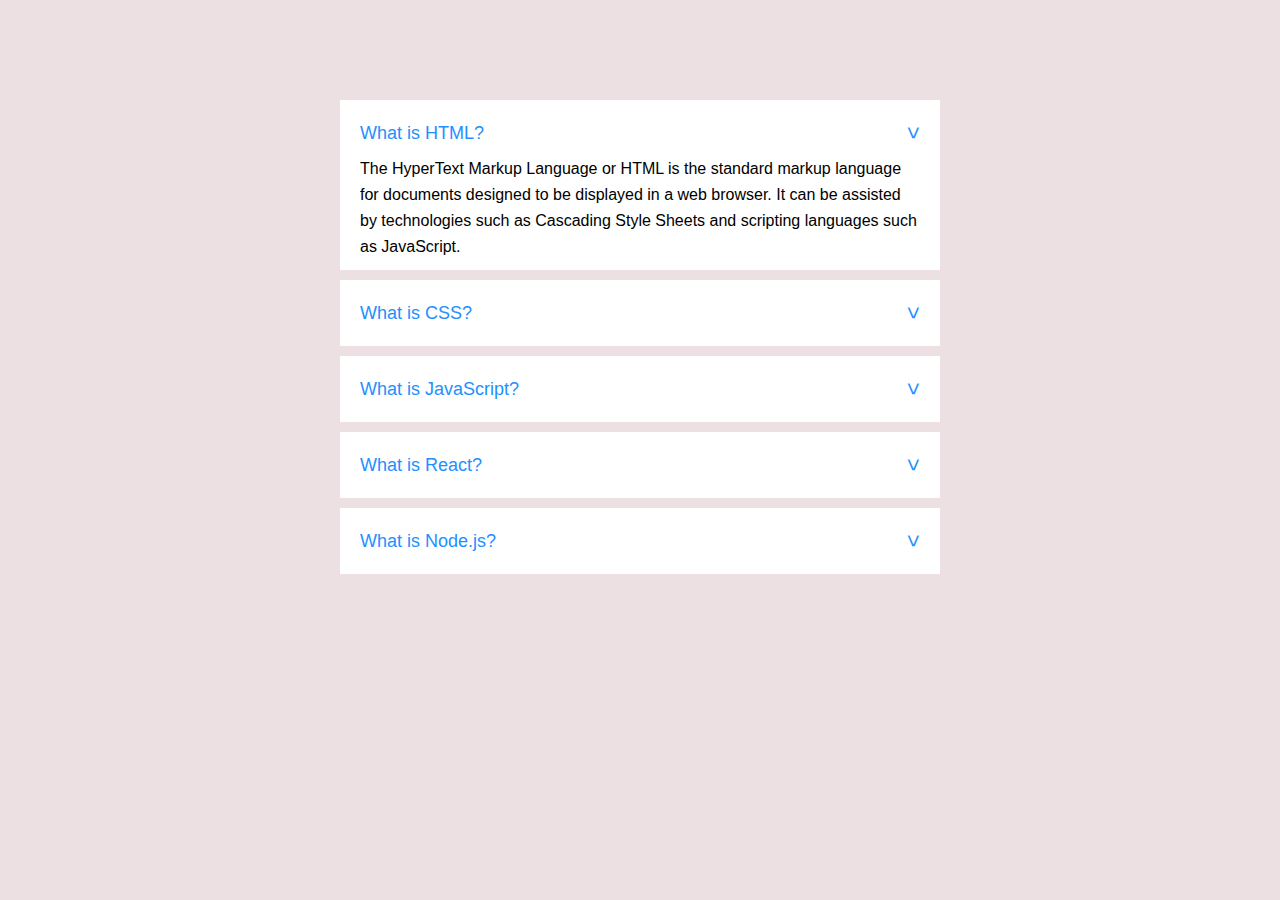
<file: Accrodin/index.html>
<html lang="en">
  <head>
    <meta charset="UTF-8" />
    <meta http-equiv="X-UA-Compatible" content="IE=edge" />
    <meta name="viewport" content="width=device-width, initial-scale=1.0" />
    <title>Accordion</title>
    <link rel="stylesheet" href="style.css" />
  </head>
  <body>
    <ul id="accordion">
      <li>
        <label for="first">What is HTML? <span>&#x3e;</span></label>
        <input type="radio" name="accordion" id="first" checked />
        <div class="content">
          <p>
            The HyperText Markup Language or HTML is the standard markup
            language for documents designed to be displayed in a web browser. It
            can be assisted by technologies such as Cascading Style Sheets and
            scripting languages such as JavaScript.
          </p>
        </div>
      </li>
      <li>
        <label for="second">What is CSS? <span>&#x3e;</span></label>
        <input type="radio" name="accordion" id="second" />
        <div class="content">
          <p>
            Cascading Style Sheets is a style sheet language used for describing
            the presentation of a document written in a markup language such as
            HTML. CSS is a cornerstone technology of the World Wide Web,
            alongside HTML and JavaScript.
          </p>
        </div>
      </li>
      <li>
        <label for="third">What is JavaScript? <span>&#x3e;</span></label>
        <input type="radio" name="accordion" id="third" />
        <div class="content">
          <p>
            JavaScript, often abbreviated JS, is a programming language that is
            one of the core technologies of the World Wide Web, alongside HTML
            and CSS. Over 97% of websites use JavaScript on the client side for
            web page behavior, often incorporating third-party libraries.
          </p>
        </div>
      </li>
      <li>
        <label for="fourth">What is React? <span>&#x3e;</span></label>
        <input type="radio" name="accordion" id="fourth" />
        <div class="content">
          <p>
            React is a free and open-source front-end JavaScript library for
            building user interfaces based on UI components. It is maintained by
            Meta and a community of individual developers and companies.
          </p>
        </div>
      </li>
      <li>
        <label for="fifth">What is Node.js? <span>&#x3e;</span></label>
        <input type="radio" name="accordion" id="fifth" />
        <div class="content">
          <p>
            Node.js is an open-source, cross-platform, back-end JavaScript
            runtime environment that runs on the V8 engine and executes
            JavaScript code outside a web browser
          </p>
        </div>
      </li>
    </ul>
  </body>
</html>
</file>
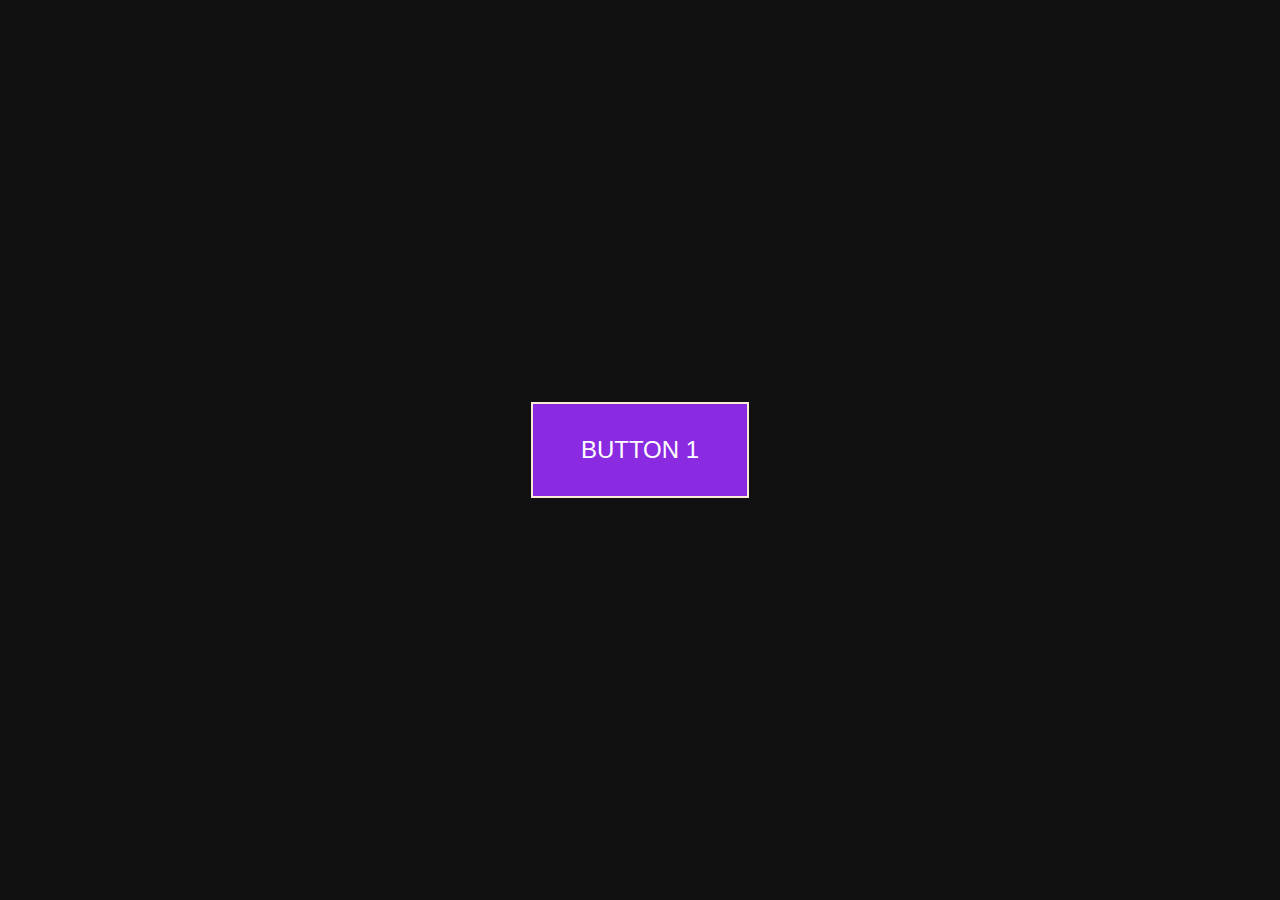
<file: Button/index.html>
<html lang="en">
  <head>
    <meta charset="UTF-8" />
    <meta http-equiv="X-UA-Compatible" content="IE=edge" />
    <meta name="viewport" content="width=device-width, initial-scale=1.0" />
    <title>Btn 1</title>
    <link rel="stylesheet" href="style.css" />
  </head>
  <body>
    <section class="container">
      <a href="">Button 1</a>
    </section>
  </body>
</html>
</file>
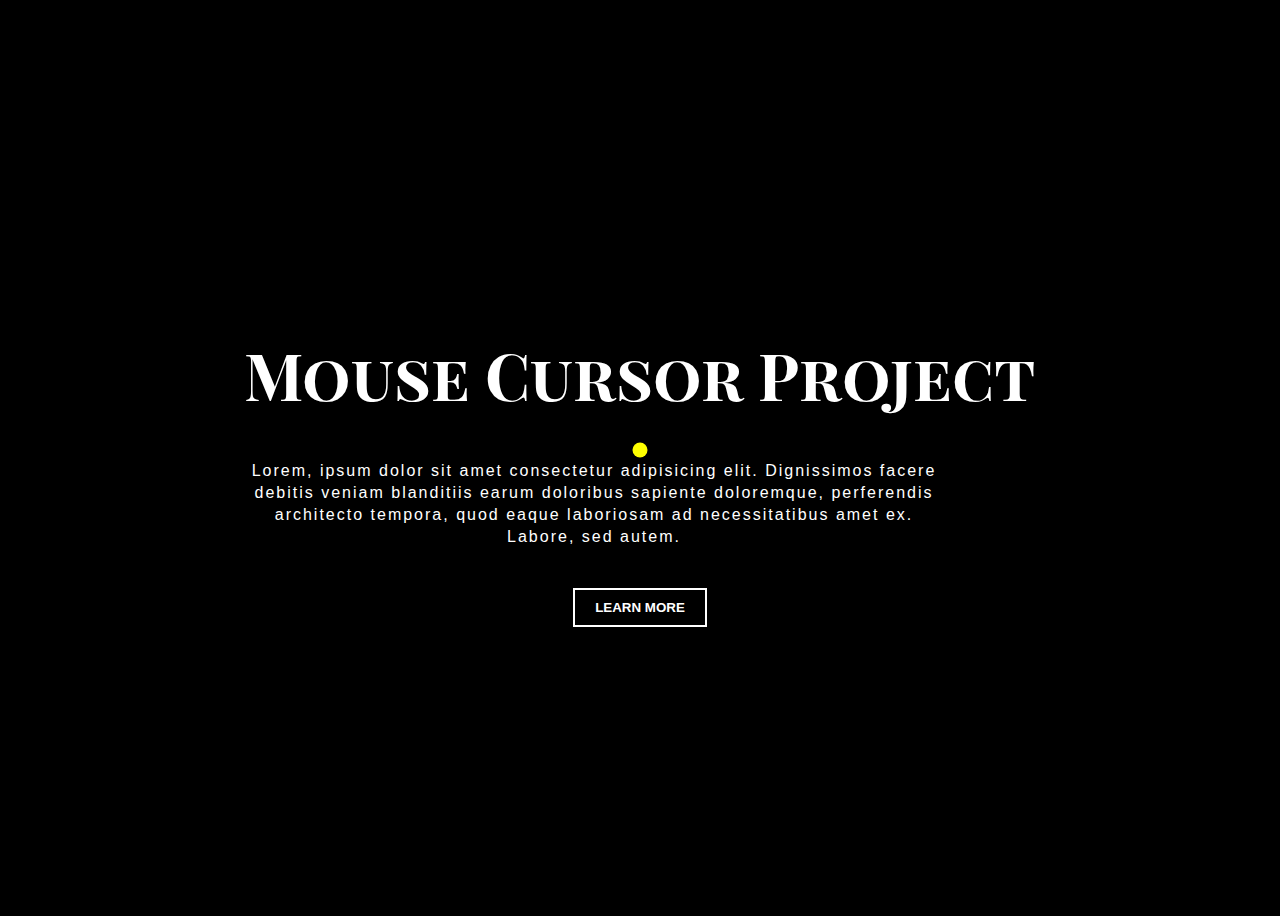
<file: coursor/index.html>
<html lang="en">
  <head>
    <meta charset="UTF-8" />
    <meta http-equiv="X-UA-Compatible" content="IE=edge" />
    <meta name="viewport" content="width=device-width, initial-scale=1.0" />
    <title>Cursor</title>
    <link rel="stylesheet" href="style.css" />
  </head>
  <body>
    <div class="cursor"></div>
    <div class="container">
      <h1>Mouse Cursor Project</h1>
      <p>
        Lorem, ipsum dolor sit amet consectetur adipisicing elit. Dignissimos
        facere debitis veniam blanditiis earum doloribus sapiente doloremque,
        perferendis architecto tempora, quod eaque laboriosam ad necessitatibus
        amet ex. Labore, sed autem.
      </p>
      <button>Learn More</button>
    </div>

    <script src="script.js"></script>
  </body>
</html>
</file>
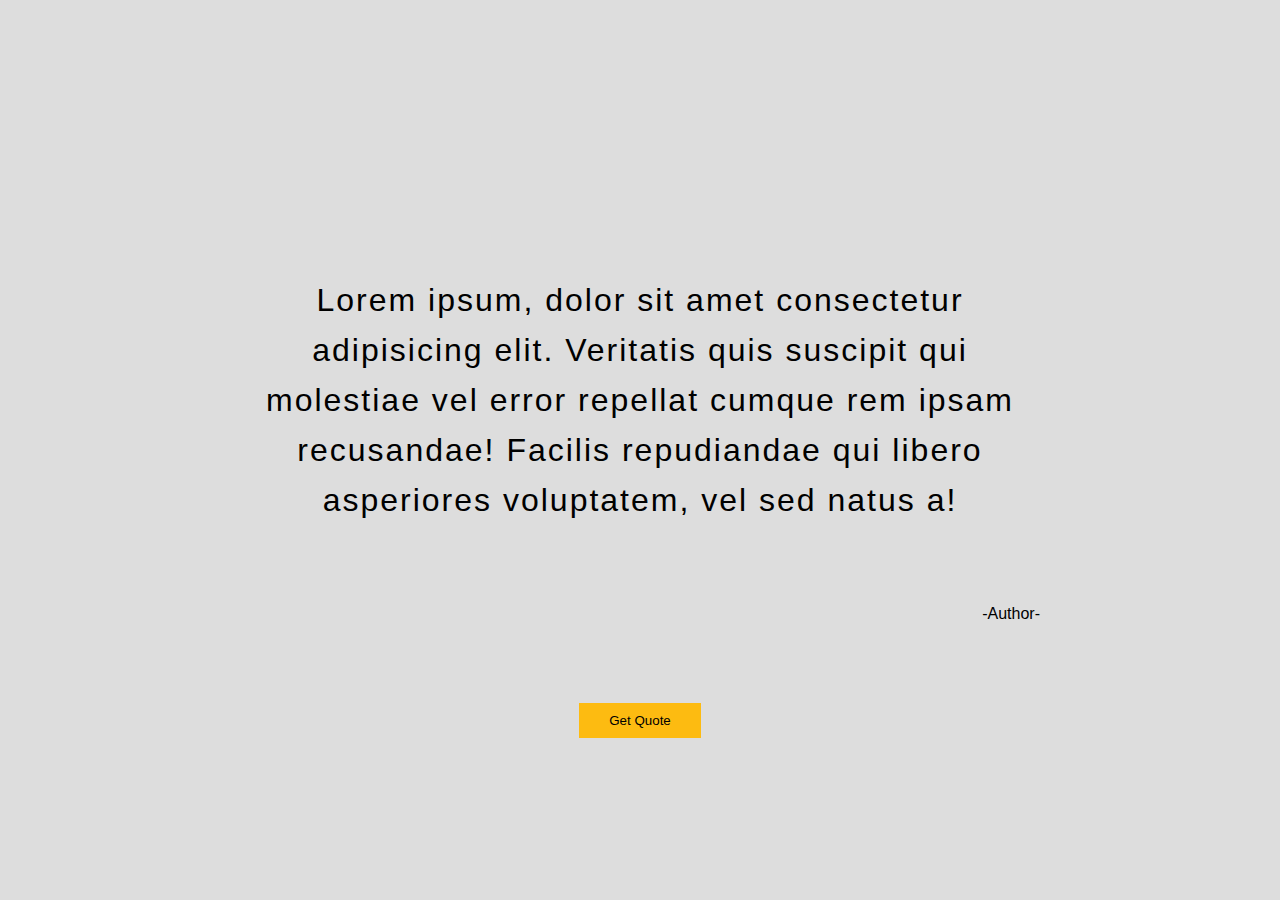
<file: Get a quote/index.html>
<html lang="en">
  <head>
    <meta charset="UTF-8" />
    <meta http-equiv="X-UA-Compatible" content="IE=edge" />
    <meta name="viewport" content="width=device-width, initial-scale=1.0" />
    <title>Random Quote Generator</title>
    <link rel="stylesheet" href="style.css" />
  </head>
  <body>
    <div class="quote-container">
      <div id="quoteOutput">
        <span>
          Lorem ipsum, dolor sit amet consectetur adipisicing elit. Veritatis
          quis suscipit qui molestiae vel error repellat cumque rem ipsam
          recusandae! Facilis repudiandae qui libero asperiores voluptatem, vel
          sed natus a!
        </span>
      </div>
      <div id="authorOutput">
        <small>-Author-</small>
      </div>
    </div>

    <button class="btn" id="quoteBtn">Get Quote</button>

    <script src="script.js"></script>
  </body>
</html>
</file>
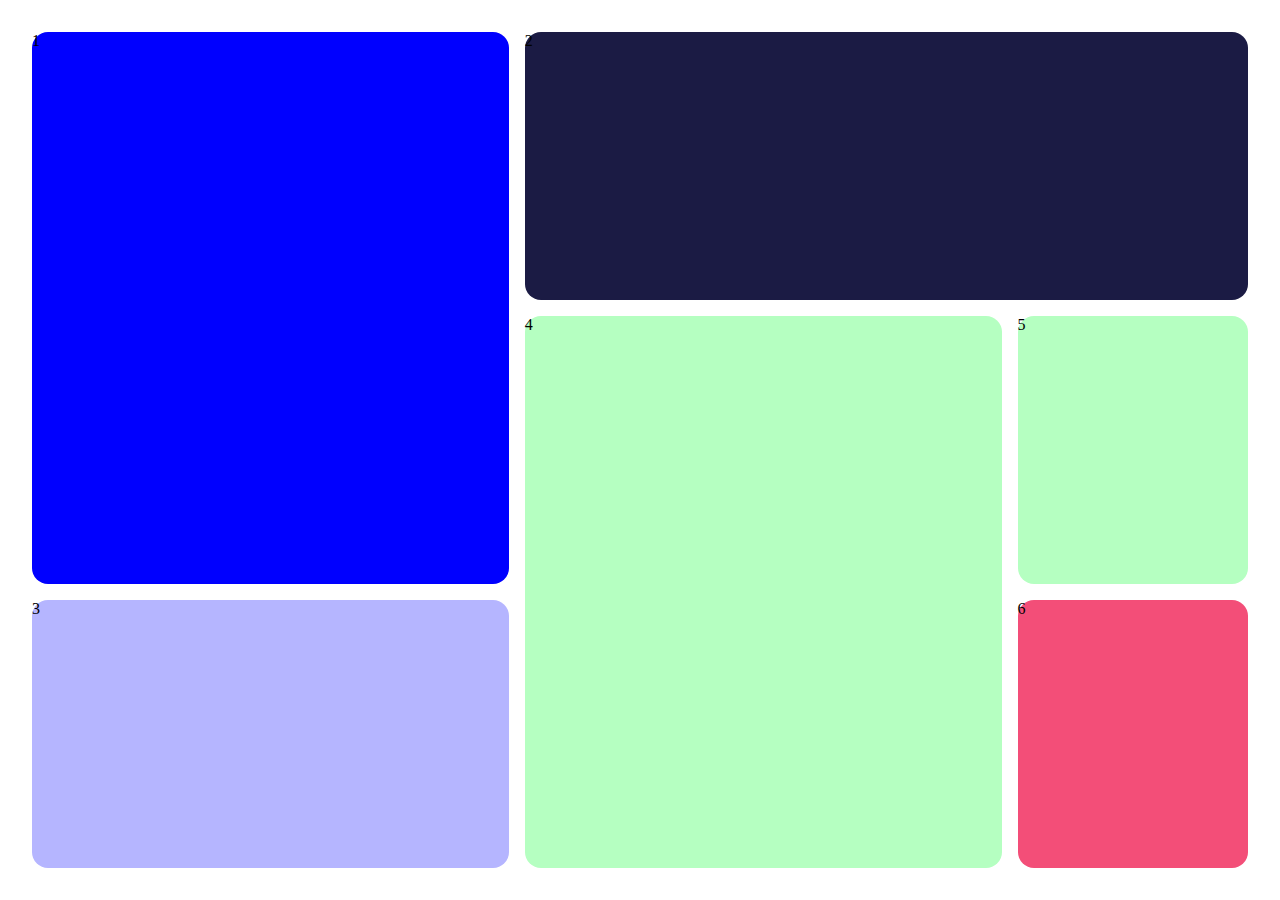
<file: grid/index.html>
<!DOCTYPE html>
<html lang="en">
  <head>
    <meta charset="UTF-8" />
    <meta http-equiv="X-UA-Compatible" content="IE=edge" />
    <meta name="viewport" content="width=device-width, initial-scale=1.0" />
    <link rel="stylesheet" href="style.css" />
    <title>css grid practice project</title>
  </head>
  <body>
    <div class="grid">
      <div class="item item1">1</div>
      <div class="item item2">2</div>
      <div class="item item3">3</div>
      <div class="item item4">4</div>
      <div class="item item5">5</div>
      <div class="item item6">6</div>
    </div>
  </body>
</html>
</file>
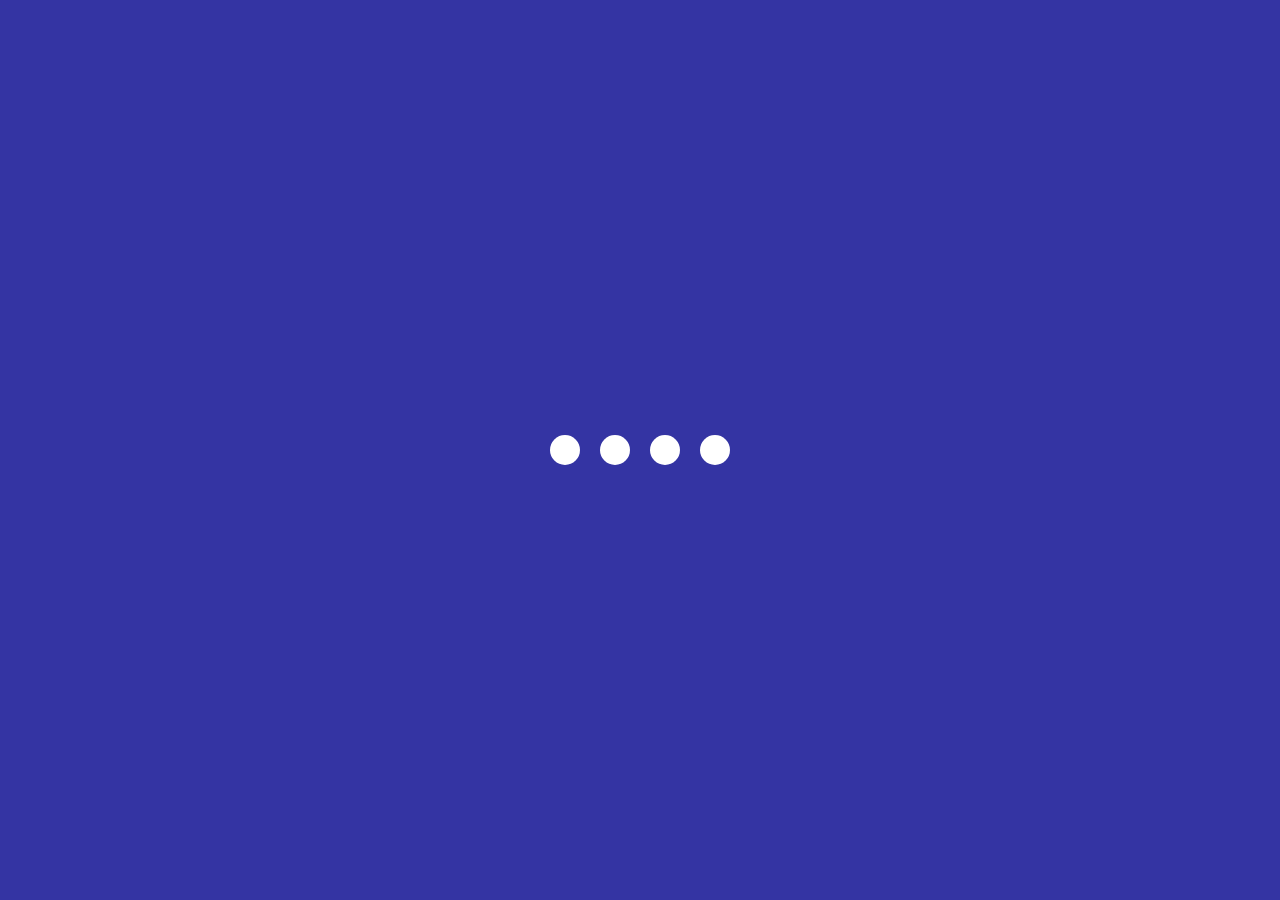
<file: Loading Animation/index.html>
<html lang="en">
  <head>
    <meta charset="UTF-8" />
    <meta http-equiv="X-UA-Compatible" content="IE=edge" />
    <meta name="viewport" content="width=device-width, initial-scale=1.0" />
    <title>Loading Animation</title>
    <link rel="stylesheet" href="style.css" />
  </head>
  <body>
    <section class="wrapper">
      <div class="loader">
        <div class="loading one"></div>
        <div class="loading two"></div>
        <div class="loading three"></div>
        <div class="loading four"></div>
      </div>
    </section>
  </body>
</html>
</file>
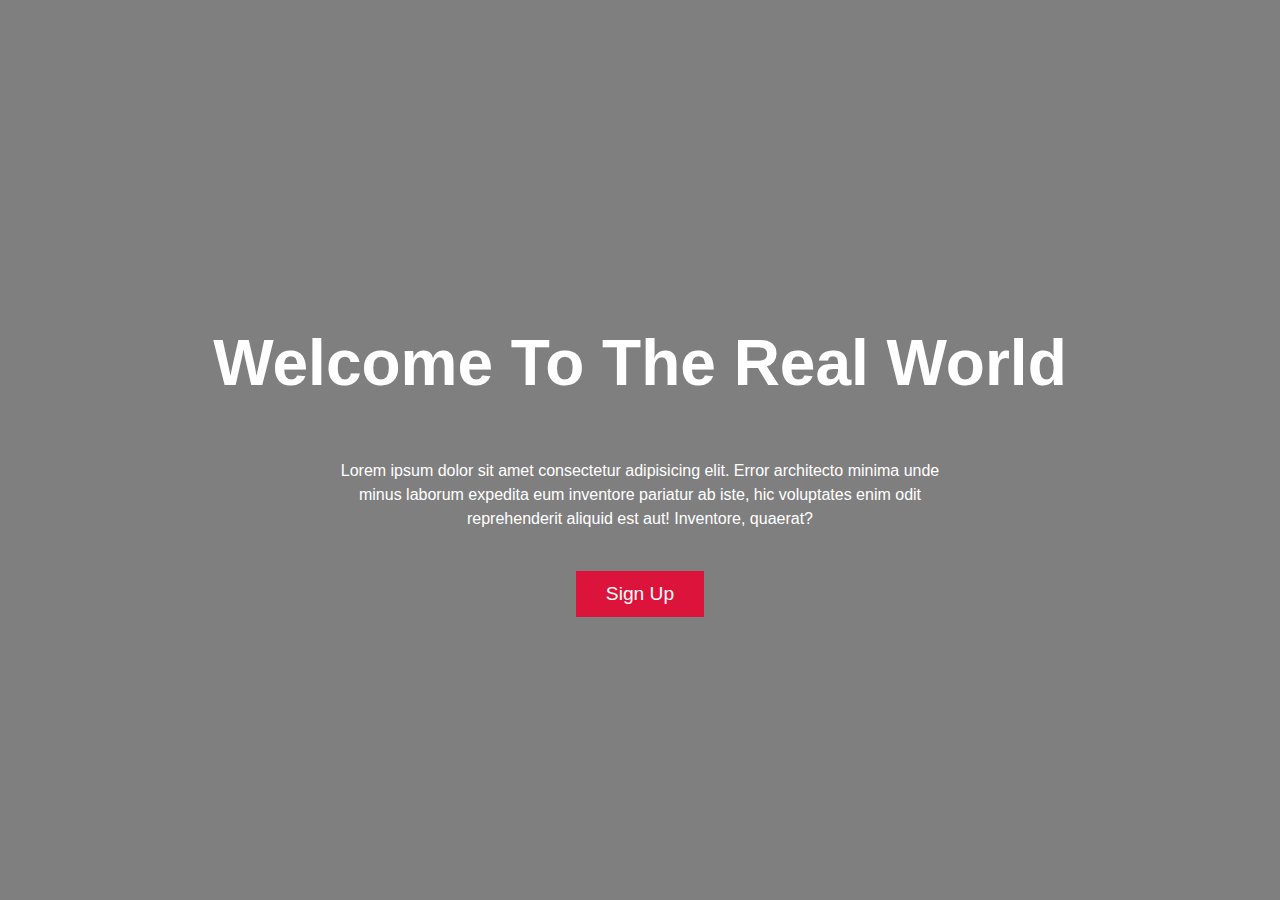
<file: PopUp Form/index.html>
<html lang="en">
  <head>
    <meta charset="UTF-8" />
    <meta http-equiv="X-UA-Compatible" content="IE=edge" />
    <meta name="viewport" content="width=device-width, initial-scale=1.0" />
    <title>Form Popup</title>
    <link rel="stylesheet" href="style.css" />
  </head>
  <body>
    <header>
      <div class="content-container">
        <h1>Welcome To The Real World</h1>
        <p>
          Lorem ipsum dolor sit amet consectetur adipisicing elit. Error
          architecto minima unde minus laborum expedita eum inventore pariatur
          ab iste, hic voluptates enim odit reprehenderit aliquid est aut!
          Inventore, quaerat?
        </p>
        <button class="cta-btn" id="open">Sign Up</button>
      </div>
    </header>

    <section class="modal-container" id="modal">
      <section class="modal">
        <button class="close-btn" id="close">x</button>
        <div class="modal-content">
          <h1>Sign Up</h1>
          <form class="modal-form">
            <div>
              <label for="name">Name</label>
              <input
                type="text"
                id="name"
                placeholder="Enter Name"
                class="form-input"
              />
            </div>
            <div>
              <label for="email">Email</label>
              <input
                type="text"
                id="email"
                placeholder="Enter Email"
                class="form-input"
              />
            </div>
            <div>
              <label for="password">Password</label>
              <input
                type="text"
                id="password"
                placeholder="Enter Password"
                class="form-input"
              />
            </div>
            <div>
              <label for="password2">Confirm Password</label>
              <input
                type="text"
                id="password2"
                placeholder="Confrim Password"
                class="form-input"
              />
            </div>
            <input type="submit" value="Submit" class="submit-btn" />
          </form>
        </div>
      </section>
    </section>

    <script src="script.js"></script>
  </body>
</html>
</file>
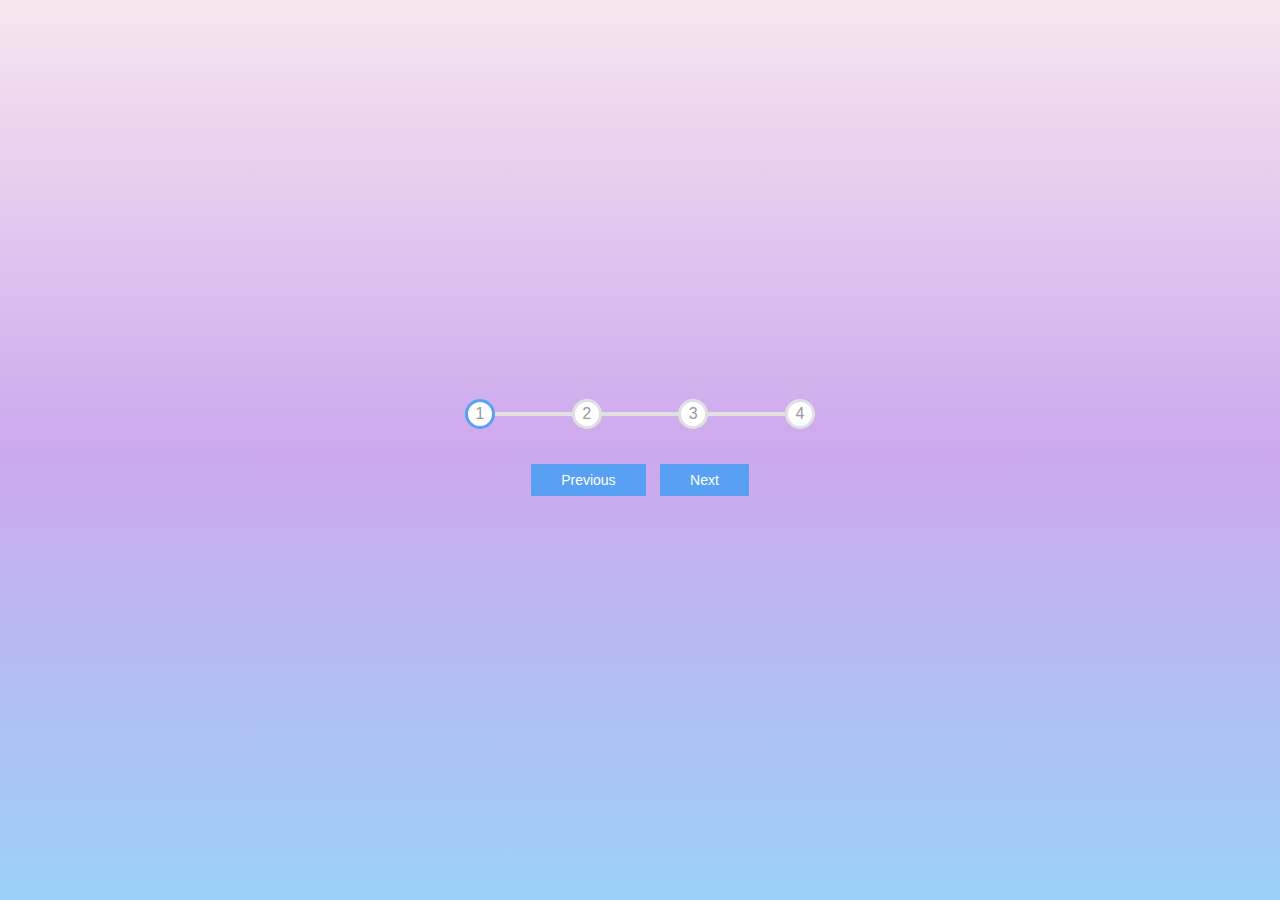
<file: Progress Step/index.html>
<html lang="en">
  <head>
    <meta charset="UTF-8" />
    <meta http-equiv="X-UA-Compatible" content="IE=edge" />
    <meta name="viewport" content="width=device-width, initial-scale=1.0" />
    <title>Progress Steps</title>
    <link rel="stylesheet" href="style.css" />
  </head>
  <body>
    <div class="container">
      <div class="progress-container">
        <div class="progress" id="progress"></div>
        <div class="circle active">1</div>
        <div class="circle">2</div>
        <div class="circle">3</div>
        <div class="circle">4</div>
      </div>
      <button class="btn" id="prev">Previous</button>
      <button class="btn" id="next">Next</button>
    </div>

    <script src="script.js"></script>
  </body>
</html>
</file>
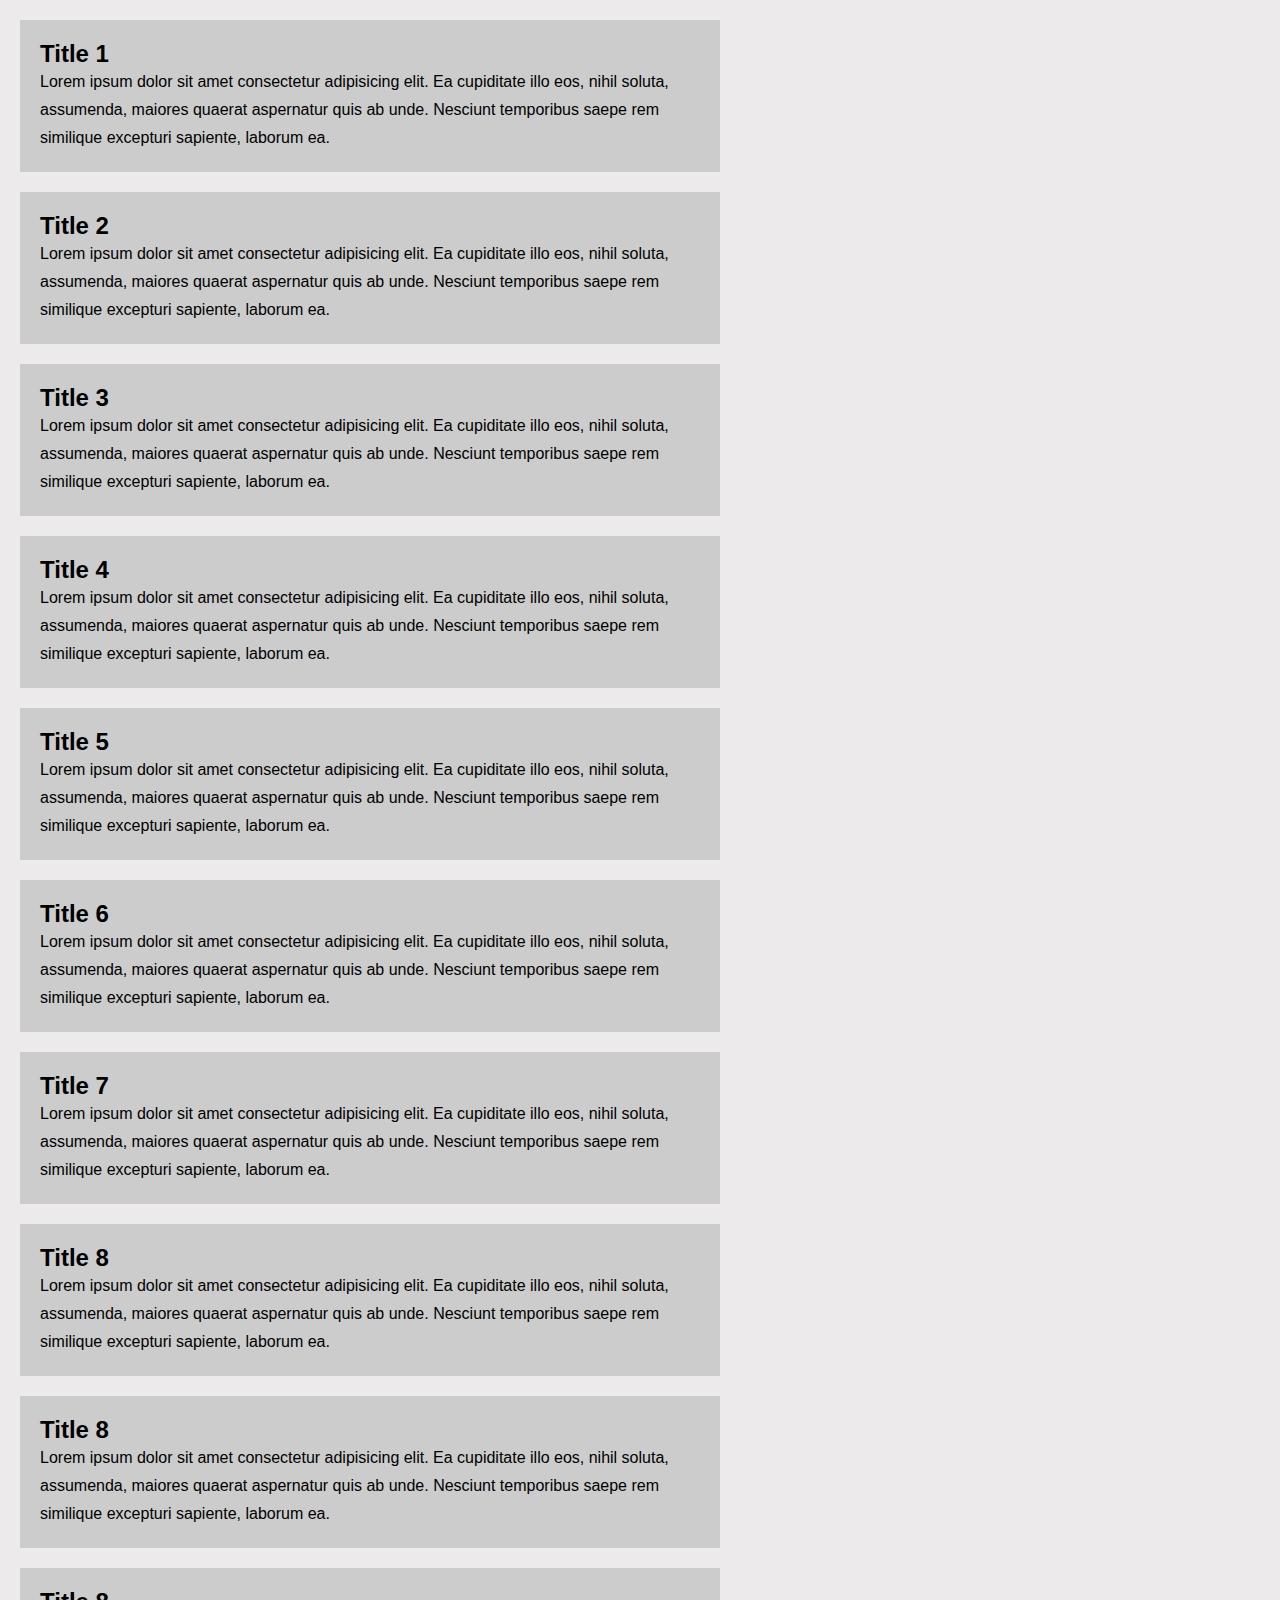
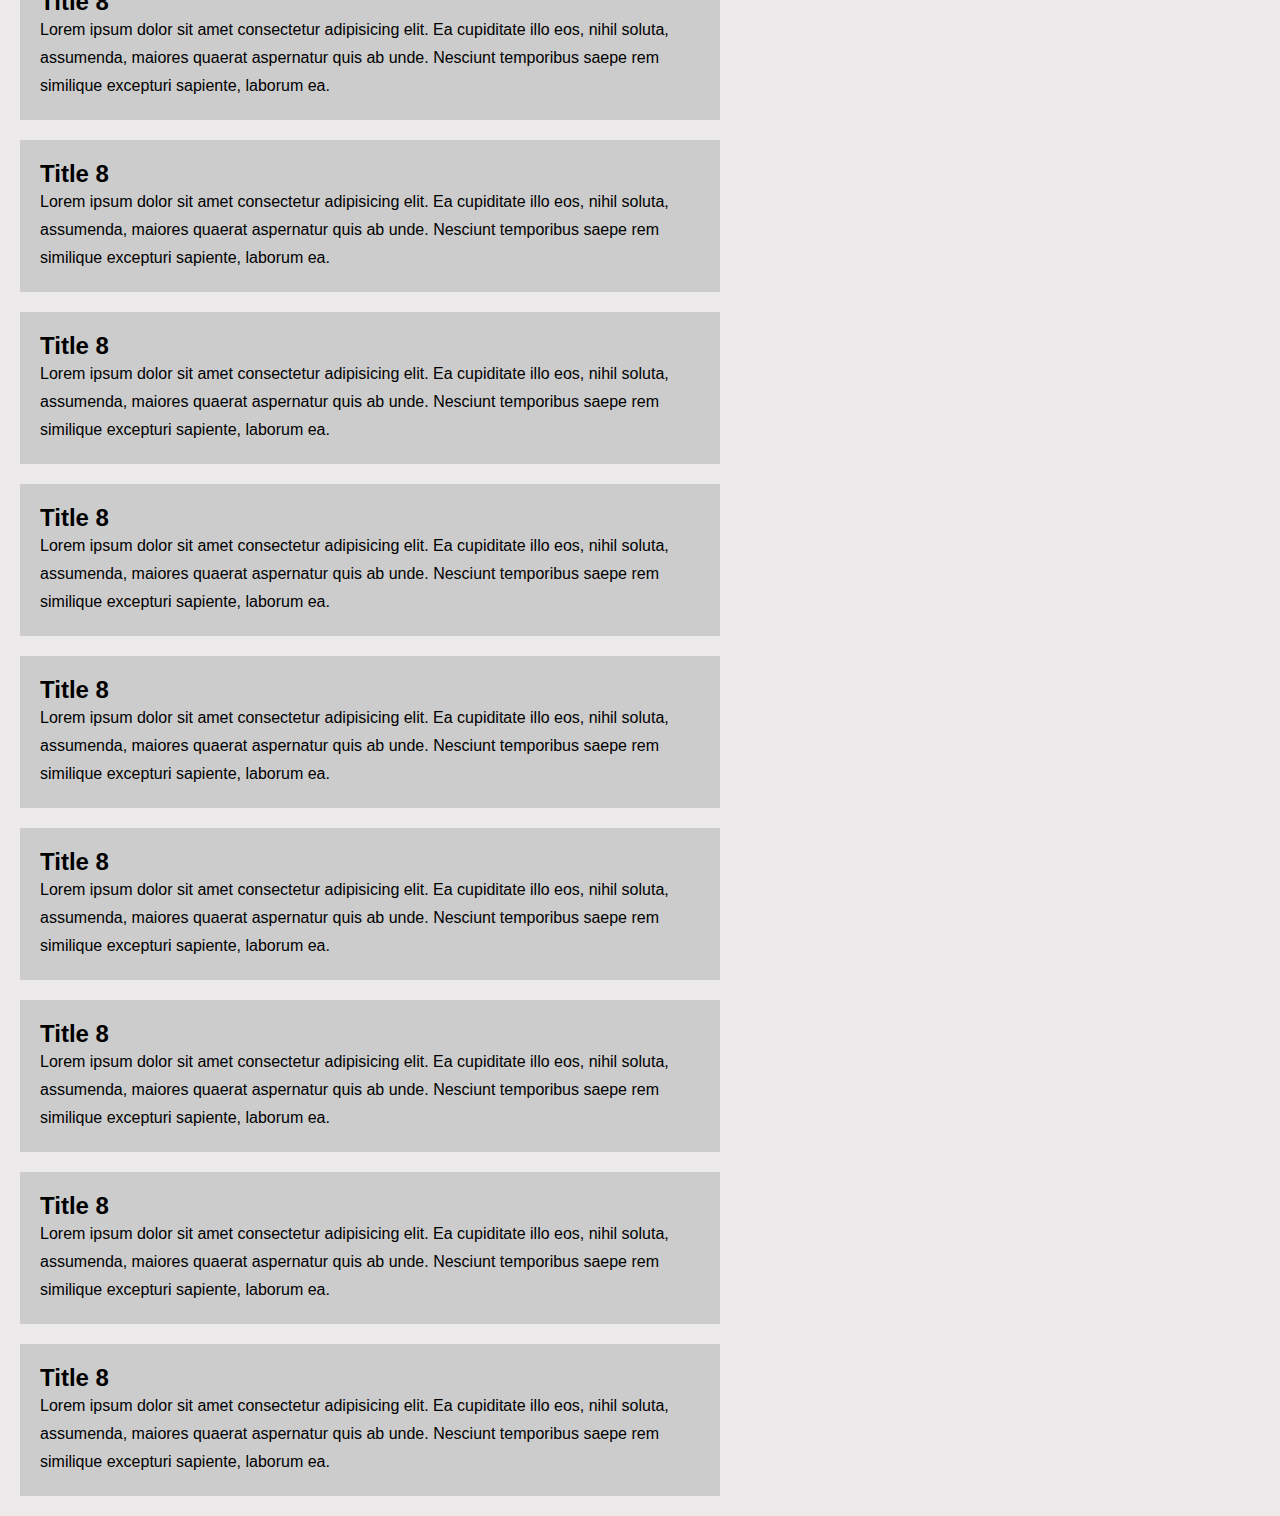
<file: Schroll Bar/index.html>
<html lang="en">
  <head>
    <meta charset="UTF-8" />
    <meta http-equiv="X-UA-Compatible" content="IE=edge" />
    <meta name="viewport" content="width=device-width, initial-scale=1.0" />
    <title>Custom Scrollbar</title>
    <link rel="stylesheet" href="style.css" />
  </head>
  <body>
    <section>
      <div class="card">
        <h2 class="card-title">Title 1</h2>
        <p>
          Lorem ipsum dolor sit amet consectetur adipisicing elit. Ea cupiditate
          illo eos, nihil soluta, assumenda, maiores quaerat aspernatur quis ab
          unde. Nesciunt temporibus saepe rem similique excepturi sapiente,
          laborum ea.
        </p>
      </div>
      <div class="card">
        <h2 class="card-title">Title 2</h2>
        <p>
          Lorem ipsum dolor sit amet consectetur adipisicing elit. Ea cupiditate
          illo eos, nihil soluta, assumenda, maiores quaerat aspernatur quis ab
          unde. Nesciunt temporibus saepe rem similique excepturi sapiente,
          laborum ea.
        </p>
      </div>
      <div class="card">
        <h2 class="card-title">Title 3</h2>
        <p>
          Lorem ipsum dolor sit amet consectetur adipisicing elit. Ea cupiditate
          illo eos, nihil soluta, assumenda, maiores quaerat aspernatur quis ab
          unde. Nesciunt temporibus saepe rem similique excepturi sapiente,
          laborum ea.
        </p>
      </div>
      <div class="card">
        <h2 class="card-title">Title 4</h2>
        <p>
          Lorem ipsum dolor sit amet consectetur adipisicing elit. Ea cupiditate
          illo eos, nihil soluta, assumenda, maiores quaerat aspernatur quis ab
          unde. Nesciunt temporibus saepe rem similique excepturi sapiente,
          laborum ea.
        </p>
      </div>
      <div class="card">
        <h2 class="card-title">Title 5</h2>
        <p>
          Lorem ipsum dolor sit amet consectetur adipisicing elit. Ea cupiditate
          illo eos, nihil soluta, assumenda, maiores quaerat aspernatur quis ab
          unde. Nesciunt temporibus saepe rem similique excepturi sapiente,
          laborum ea.
        </p>
      </div>
      <div class="card">
        <h2 class="card-title">Title 6</h2>
        <p>
          Lorem ipsum dolor sit amet consectetur adipisicing elit. Ea cupiditate
          illo eos, nihil soluta, assumenda, maiores quaerat aspernatur quis ab
          unde. Nesciunt temporibus saepe rem similique excepturi sapiente,
          laborum ea.
        </p>
      </div>
      <div class="card">
        <h2 class="card-title">Title 7</h2>
        <p>
          Lorem ipsum dolor sit amet consectetur adipisicing elit. Ea cupiditate
          illo eos, nihil soluta, assumenda, maiores quaerat aspernatur quis ab
          unde. Nesciunt temporibus saepe rem similique excepturi sapiente,
          laborum ea.
        </p>
      </div>
      <div class="card">
        <h2 class="card-title">Title 8</h2>
        <p>
          Lorem ipsum dolor sit amet consectetur adipisicing elit. Ea cupiditate
          illo eos, nihil soluta, assumenda, maiores quaerat aspernatur quis ab
          unde. Nesciunt temporibus saepe rem similique excepturi sapiente,
          laborum ea.
        </p>
      </div>
      <div class="card">
        <h2 class="card-title">Title 8</h2>
        <p>
          Lorem ipsum dolor sit amet consectetur adipisicing elit. Ea cupiditate
          illo eos, nihil soluta, assumenda, maiores quaerat aspernatur quis ab
          unde. Nesciunt temporibus saepe rem similique excepturi sapiente,
          laborum ea.
        </p>
      </div>
      <div class="card">
        <h2 class="card-title">Title 8</h2>
        <p>
          Lorem ipsum dolor sit amet consectetur adipisicing elit. Ea cupiditate
          illo eos, nihil soluta, assumenda, maiores quaerat aspernatur quis ab
          unde. Nesciunt temporibus saepe rem similique excepturi sapiente,
          laborum ea.
        </p>
      </div>
      <div class="card">
        <h2 class="card-title">Title 8</h2>
        <p>
          Lorem ipsum dolor sit amet consectetur adipisicing elit. Ea cupiditate
          illo eos, nihil soluta, assumenda, maiores quaerat aspernatur quis ab
          unde. Nesciunt temporibus saepe rem similique excepturi sapiente,
          laborum ea.
        </p>
      </div>
      <div class="card">
        <h2 class="card-title">Title 8</h2>
        <p>
          Lorem ipsum dolor sit amet consectetur adipisicing elit. Ea cupiditate
          illo eos, nihil soluta, assumenda, maiores quaerat aspernatur quis ab
          unde. Nesciunt temporibus saepe rem similique excepturi sapiente,
          laborum ea.
        </p>
      </div>
      <div class="card">
        <h2 class="card-title">Title 8</h2>
        <p>
          Lorem ipsum dolor sit amet consectetur adipisicing elit. Ea cupiditate
          illo eos, nihil soluta, assumenda, maiores quaerat aspernatur quis ab
          unde. Nesciunt temporibus saepe rem similique excepturi sapiente,
          laborum ea.
        </p>
      </div>
      <div class="card">
        <h2 class="card-title">Title 8</h2>
        <p>
          Lorem ipsum dolor sit amet consectetur adipisicing elit. Ea cupiditate
          illo eos, nihil soluta, assumenda, maiores quaerat aspernatur quis ab
          unde. Nesciunt temporibus saepe rem similique excepturi sapiente,
          laborum ea.
        </p>
      </div>
      <div class="card">
        <h2 class="card-title">Title 8</h2>
        <p>
          Lorem ipsum dolor sit amet consectetur adipisicing elit. Ea cupiditate
          illo eos, nihil soluta, assumenda, maiores quaerat aspernatur quis ab
          unde. Nesciunt temporibus saepe rem similique excepturi sapiente,
          laborum ea.
        </p>
      </div>
      <div class="card">
        <h2 class="card-title">Title 8</h2>
        <p>
          Lorem ipsum dolor sit amet consectetur adipisicing elit. Ea cupiditate
          illo eos, nihil soluta, assumenda, maiores quaerat aspernatur quis ab
          unde. Nesciunt temporibus saepe rem similique excepturi sapiente,
          laborum ea.
        </p>
      </div>
      <div class="card">
        <h2 class="card-title">Title 8</h2>
        <p>
          Lorem ipsum dolor sit amet consectetur adipisicing elit. Ea cupiditate
          illo eos, nihil soluta, assumenda, maiores quaerat aspernatur quis ab
          unde. Nesciunt temporibus saepe rem similique excepturi sapiente,
          laborum ea.
        </p>
      </div>
      <div class="card">
        <h2 class="card-title">Title 8</h2>
        <p>
          Lorem ipsum dolor sit amet consectetur adipisicing elit. Ea cupiditate
          illo eos, nihil soluta, assumenda, maiores quaerat aspernatur quis ab
          unde. Nesciunt temporibus saepe rem similique excepturi sapiente,
          laborum ea.
        </p>
      </div>
    </section>
  </body>
</html>
</file>
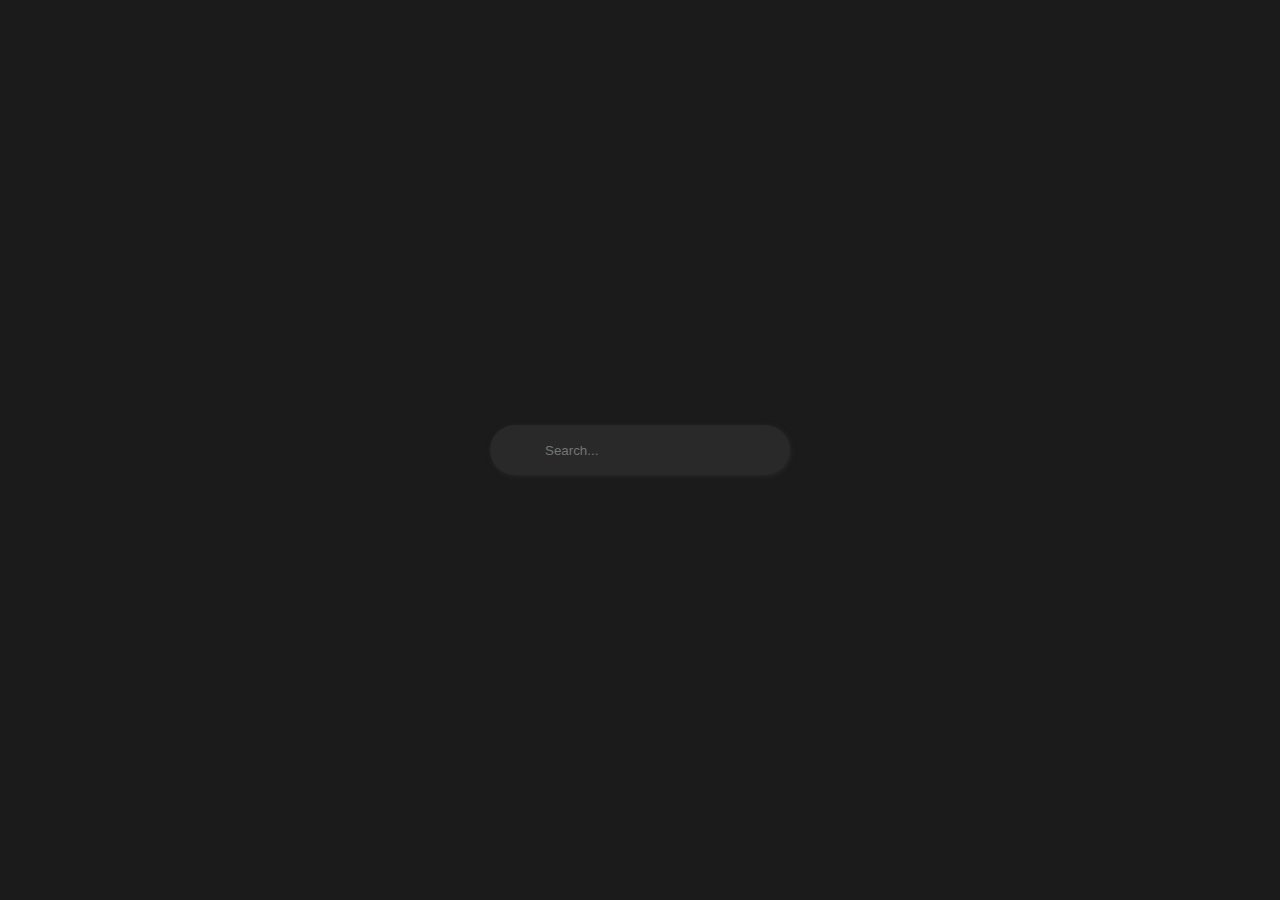
<file: Search Bar/index.html>
<html lang="en">
  <head>
    <meta charset="UTF-8" />
    <meta http-equiv="X-UA-Compatible" content="IE=edge" />
    <meta name="viewport" content="width=device-width, initial-scale=1.0" />
    <title>Animated Search Bar</title>
    <link
      rel="stylesheet"
      href="https://cdnjs.cloudflare.com/ajax/libs/font-awesome/6.1.1/css/all.min.css"
      integrity="sha512-KfkfwYDsLkIlwQp6LFnl8zNdLGxu9YAA1QvwINks4PhcElQSvqcyVLLD9aMhXd13uQjoXtEKNosOWaZqXgel0g=="
      crossorigin="anonymous"
      referrerpolicy="no-referrer"
    />
    <link rel="stylesheet" href="style.css" />
  </head>
  <body>
    <div class="container">
      <i class="fa-solid fa-magnifying-glass magnifier"> </i>
      <input type="text" class="input" placeholder="Search..." />
      <i class="fa-solid fa-microphone mic-icon"></i>
    </div>

    <script src="script.js"></script>
  </body>
</html>
</file>
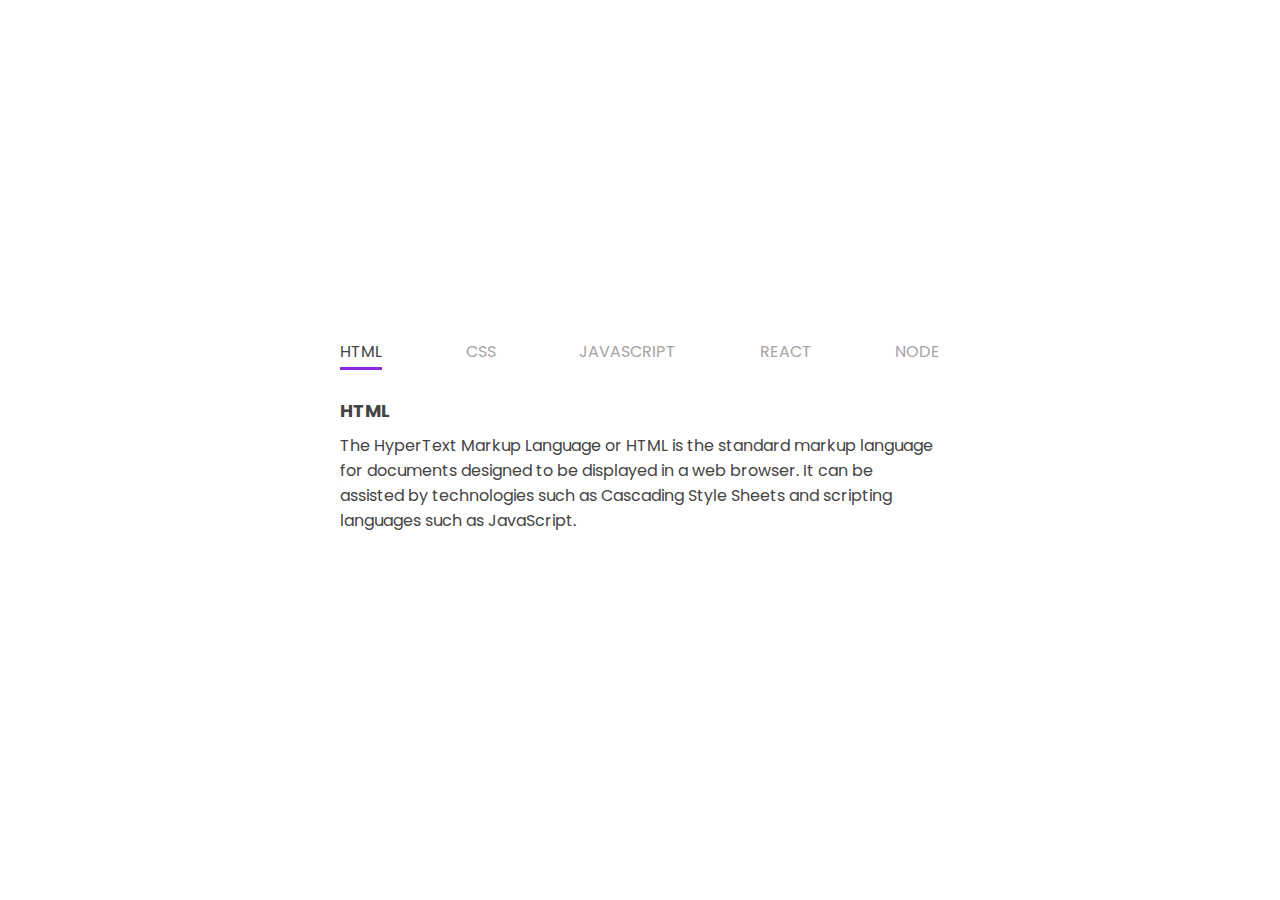
<file: Tabs/index.html>
<html lang="en">
  <head>
    <meta charset="UTF-8" />
    <meta http-equiv="X-UA-Compatible" content="IE=edge" />
    <meta name="viewport" content="width=device-width, initial-scale=1.0" />
    <title>Tabs</title>
    <link rel="stylesheet" href="style.css" />
  </head>
  <body>
    <section class="container">
      <ul class="tabs">
        <li class="tab-item">
          <a href="#item1" class="active">HTML</a>
        </li>
        <li class="tab-item">
          <a href="#item2">CSS</a>
        </li>
        <li class="tab-item">
          <a href="#item3">JAVASCRIPT</a>
        </li>
        <li class="tab-item">
          <a href="#item4">REACT</a>
        </li>
        <li class="tab-item">
          <a href="#item5">NODE</a>
        </li>
      </ul>

      <div class="wrapper_tab-content">
        <article id="item1" class="tab-content content-visible">
          <h1>HTML</h1>
          <p>
            The HyperText Markup Language or HTML is the standard markup
            language for documents designed to be displayed in a web browser. It
            can be assisted by technologies such as Cascading Style Sheets and
            scripting languages such as JavaScript.
          </p>
        </article>
        <article id="item2" class="tab-content">
          <h1>CSS</h1>
          <p>
            Cascading Style Sheets is a style sheet language used for describing
            the presentation of a document written in a markup language such as
            HTML. CSS is a cornerstone technology of the World Wide Web,
            alongside HTML and JavaScript.
          </p>
        </article>
        <article id="item3" class="tab-content">
          <h1>JAVASCRIPT</h1>
          <p>
            JavaScript, often abbreviated JS, is a programming language that is
            one of the core technologies of the World Wide Web, alongside HTML
            and CSS. Over 97% of websites use JavaScript on the client side for
            web page behavior, often incorporating third-party libraries.
          </p>
        </article>
        <article id="item4" class="tab-content">
          <h1>REACT</h1>
          <p>
            React is a free and open-source front-end JavaScript library for
            building user interfaces based on UI components. It is maintained by
            Meta and a community of individual developers and companies.
          </p>
        </article>
        <article id="item5" class="tab-content">
          <h1>NODE</h1>
          <p>
            Node.js is an open-source, cross-platform, back-end JavaScript
            runtime environment that runs on the V8 engine and executes
            JavaScript code outside a web browser.
          </p>
        </article>
      </div>
    </section>

    <script src="script.js"></script>
  </body>
</html>
</file>
<file: Accrodin/style.css>
* {
    padding: 0;
    margin: 0;
    box-sizing: border-box;
  }
  
  body {
    background: rgb(236, 224, 227);
    font-family: sans-serif;
  }
  
  #accordion {
    margin: 100px auto;
    width: 600px;
  }
  
  #accordion li {
    list-style: none;
    width: 100%;
    margin-bottom: 10px;
    background: #fff;
    padding: 10px;
  }
  
  #accordion li label {
    padding: 10px;
    display: flex;
    justify-content: space-between;
    align-items: center;
    font-size: 18px;
    font-weight: 500;
    color: dodgerblue;
    cursor: pointer;
  }
  
  #accordion li label span {
    transform: rotate(90deg);
    font-size: 22px;
    color: dodgerblue;
  }
  
  #accordion label + input[type="radio"] {
    display: none;
  }
  
  #accordion .content {
    padding: 0 10px;
    line-height: 26px;
    max-height: 0;
    overflow: hidden;
    transition: max-height 0.5s;
  }
  
  #accordion label + input[type="radio"]:checked + .content {
    max-height: 400px;
  }
</file>
<file: Button/style.css>
* {
    padding: 0;
    margin: 0;
    box-sizing: border-box;
  }
  
  .container {
    display: flex;
    justify-content: center;
    align-items: center;
    height: 100vh;
    background: rgb(16, 16, 16);
    font-family: sans-serif;
  }
  
  a {
    text-decoration: none;
    color: antiquewhite;
    border: 2px solid antiquewhite;
    padding: 2rem 5rem;
    position: relative;
    overflow: hidden;
    transition: all 1s;
  }
  
  a:before {
    content: "DOWNLOAD";
    font-weight: bold;
    color: #000;
    position: absolute;
    left: 0;
    top: 0;
    width: 100%;
    height: 100%;
    background: antiquewhite;
    transform: translateY(-100%);
    transition: all 1s;
    /* center */
    display: flex;
    justify-content: center;
    align-items: center;
  }
  
  a:hover:before {
    transform: translateY(0);
  }
  a {
    padding: 2rem 3rem;
    text-transform: uppercase;
    background-color: blueviolet;
    color: #fff;
    font-size: 1.5rem;
    position: relative;
    text-decoration: none;
  }
  
  a::before {
    content: "button";
    position: absolute;
    top: 0;
    left: 0;
    width: 100%;
    height: 100%;
    background: crimson;
    /* center our content */
    display: flex;
    justify-content: center;
    align-items: center;
    /* Let's provide our rotation/animation */
    transform: rotateX(270deg);
    transform-origin: top;
    transition: all 0.5s;
  }
  
  a::after {
    content: "button";
    position: absolute;
    top: 0;
    left: 0;
    width: 100%;
    height: 100%;
    background: rgb(14, 231, 14);
    display: flex;
    justify-content: center;
    align-items: center;
    transform: rotateX(270deg);
    transform-origin: top;
    transition: all 0.5s;
    transition-delay: 0.25s;
  }
  
  a:hover:before,
  a:hover:after {
    transform: rotateX(0);
  }
</file>
<file: coursor/style.css>
@import url("https://fonts.googleapis.com/css2?family=Playfair+Display+SC:wght@700&display=swap");

body {
  height: 100vh;
  background: #000;
  display: flex;
  flex-direction: column;
  justify-content: center;
  align-items: center;
}

.container {
  text-align: center;
  margin: 0 auto;
}

h1 {
  color: #fff;
  font-size: 4rem;
  font-family: "Playfair Display SC", serif;
}

p {
  color: #fff;
  max-width: 700px;
  font-family: sans-serif;
  letter-spacing: 2px;
  line-height: 22px;
  margin-bottom: 40px;
}

button {
  padding: 0;
  margin: 0;
  border: transparent;
  background: transparent;
  color: #fff;
  border: 2px solid white;
  padding: 10px 20px;
  font-weight: bold;
  text-transform: uppercase;
  cursor: pointer;
}

/* JavaScript */
div.cursor {
  position: absolute;
  top: 50%;
  left: 50%;
  width: 15px;
  height: 15px;
  background: yellow;
  border-radius: 50%;
  transform: translate(-50%, -50%);
}
</file>
<file: Get a quote/style.css>
* {
    margin: 0;
    padding: 0;
  }
  
  body {
    background-color: #ddd;
    text-align: center;
    display: flex;
    flex-direction: column;
    justify-content: center;
    align-items: center;
    height: 100vh;
  }
  
  .quote-container {
    padding: 5rem;
    position: relative;
  }
  
  #quoteOutput {
    font-family: sans-serif;
    letter-spacing: 2px;
    line-height: 50px;
    font-size: 2rem;
    margin-top: 2rem;
    width: 800px;
  }
  
  #authorOutput {
    position: relative;
    margin-top: 5rem;
    text-align: right;
    font-family: sans-serif;
    font-size: 1.2rem;
  }
  
  span,
  small {
    animation: anime 1s ease-out;
  }
  
  .btn {
    padding: 10px 30px;
    background-color: #fdbb11;
    border: none;
    cursor: pointer;
  }
  
  @keyframes anime {
    from {
      opacity: 0;
      transform: scale(0);
    }
  
    to {
      opacity: 1;
      transform: scale(1);
    }
  }
</file>
<file: grid/style.css>
* {
    margin: 0;
    padding: 0;
    box-sizing: border-box;
  }
  .grid {
    display: grid;
    grid-template-columns: repeat(5, 1fr);
    grid-template-rows: repeat(3, 1fr);
    height: 100vh;
    grid-gap: 1rem;
    padding: 2rem;
  }
  .item {
    background-color: aquamarine;
    border-radius: 1rem;
  }
  .item1 {
    grid-row-start: 1;
    grid-row-end: 3;
    grid-column-start: 1;
    grid-column-end: 3;
    background-color: blue;
  }
  .item2 {
    grid-row-start: 1;
    grid-row-end: 2;
    grid-column-start: 3;
    grid-column-end: 6;
    background-color: rgb(27, 27, 68);
  }
  .item3 {
    grid-row: 3/4;
    grid-column: 1/3;
    background-color: rgb(181, 181, 255);
  }
  .item4 {
    grid-row: 2/4;
    grid-column: 3/5;
    background-color: rgb(181, 255, 193);
  }
  .item5 {
    grid-row: 2/3;
    grid-column: 5/6;
    background-color: rgb(181, 255, 193);
  }
  .item6 {
    grid-row: 3/4;
    grid-column: 5/6;
    background-color: rgb(243, 78, 120);
  }
  
  @media only screen and (max-width: 992px) {
    .grid {
      height: 200vh;
      display: grid;
      grid-template-columns: repeat(5, 1fr);
      grid-template-rows: repeat(4, 1fr);
    }
  
    .item4 {
      grid-row: 2/4;
      grid-column: 3/6;
      background-color: rgb(181, 255, 193);
    }
    .item5 {
      grid-row: 4/5;
      grid-column: 1/3;
      background-color: rgb(181, 255, 193);
    }
    .item6 {
      grid-row: 4/5;
      grid-column: 3/6;
      background-color: rgb(243, 78, 120);
    }
  }
  
  @media only screen and (max-width: 768px) {
    .grid {
      display: grid;
      height: 200vh;
      grid-template-columns: repeat(2, 1fr);
      grid-template-rows: repeat(6, 1fr);
    }
    .item3 {
      grid-row: 3/4;
      grid-column: 1/3;
      background-color: rgb(181, 181, 255);
    }
    .item1 {
      grid-row: 1/2;
      grid-column: 1/3;
      background-color: rgb(33, 240, 222);
    }
    .item2 {
      grid-row: 2/3;
      grid-column: 1/3;
      background-color: rgb(28, 28, 51);
    }
    .item4 {
      grid-row: 4/5;
      grid-column: 1/3;
      background-color: rgb(181, 255, 193);
    }
    .item5 {
      grid-row: 5/6;
      grid-column: 1/3;
      background-color: rgb(181, 255, 193);
    }
    .item6 {
      grid-row: 6/7;
      grid-column: 1/3;
      background-color: rgb(243, 78, 120);
    }
  }
</file>
<file: Loading Animation/style.css>
* {
    margin: 0;
    padding: 0;
    box-sizing: border-box;
  }
  
  body {
    background: #00008bcb;
  }
  
  .wrapper {
    display: flex;
    justify-content: center;
    align-items: center;
    min-height: 100vh;
  }
  
  .wrapper .loader {
    display: flex;
    justify-content: space-evenly;
    padding: 0 20px;
  }
  
  .loader .loading {
    background: #fff;
    width: 30px;
    height: 30px;
    border-radius: 50px;
    margin: 0 10px;
    animation: load 0.8s ease infinite;
  }
  
  .loader .loading.one {
    animation-delay: 0.3s;
  }
  .loader .loading.two {
    animation-delay: 0.4s;
  }
  .loader .loading.three {
    animation-delay: 0.5s;
  }
  
  @keyframes load {
    0% {
      width: 30px;
      height: 30px;
    }
    50% {
      width: 20px;
      height: 20px;
    }
  }
</file>
<file: PopUp Form/style.css>
:root {
    --modal-duration: 1s;
  }
  
  * {
    box-sizing: border-box;
  }
  
  body {
    font-family: sans-serif;
    margin: 0;
    transition: transform 0.3s ease;
  }
  
  header {
    background-image: linear-gradient(rgba(0, 0, 0, 0.5), rgba(0, 0, 0, 0.5)),
      url(https://images.unsplash.com/photo-1438786657495-640937046d18?crop=entropy&cs=tinysrgb&fm=jpg&ixlib=rb-1.2.1&q=80&raw_url=true&ixid=MnwxMjA3fDB8MHxwaG90by1wYWdlfHx8fGVufDB8fHx8&auto=format&fit=crop&w=1170);
    background-size: cover;
    background-repeat: no-repeat;
    background-position: center;
  }
  
  .content-container {
    display: flex;
    flex-direction: column;
    justify-content: center;
    align-items: center;
    height: 100vh;
  }
  
  .content-container h1 {
    font-size: 4rem;
    color: #fff;
  }
  
  .content-container p {
    width: 600px;
    text-align: center;
    margin-bottom: 40px;
    color: #fff;
    line-height: 24px;
  }
  
  .cta-btn {
    padding: 12px 30px;
    font-size: 1.2rem;
    outline: none;
    border: none;
    background-color: crimson;
    color: #fff;
    cursor: pointer;
  }
  
  .modal-container {
    background-color: rgba(0, 0, 0, 0.6);
    display: none;
    position: fixed;
    top: 0;
    left: 0;
    right: 0;
    bottom: 0;
  }
  
  .modal {
    background: #fff;
    border-radius: 5px;
    box-shadow: 0 0 10px rgba(0, 0, 0, 0.3);
    position: absolute;
    overflow: hidden;
    top: 50%;
    left: 50%;
    transform: translate(-50%, -50%);
    max-width: 100%;
    width: 400px;
  }
  
  .modal-content {
    padding: 20px;
  }
  
  .modal-form div {
    margin: 20px 0;
  }
  
  .modal-form label {
    display: block;
    margin-bottom: 6px;
  }
  
  .modal-form .form-input {
    padding: 8px;
    width: 100%;
  }
  
  .close-btn {
    background: transparent;
    border: none;
    font-size: 25px;
    position: absolute;
    top: 5px;
    right: 12px;
    cursor: pointer;
  }
  
  .modal-container .submit-btn {
    padding: 10px 30px;
    font-weight: bold;
    background: crimson;
    border: none;
    color: #fff;
    cursor: pointer;
  }
  
  /* JavaScript */
  .modal-container.show-modal {
    display: block;
  }
</file>
<file: Progress Step/style.css>
* {
    padding: 0;
    margin: 0;
    box-sizing: border-box;
  }
  
  :root {
    --primary-color: rgb(87, 160, 243);
    --secondary-color: #e0e0e0;
  }
  
  body {
    font-family: sans-serif;
    display: flex;
    flex-direction: column;
    justify-content: center;
    align-items: center;
    height: 100vh;
    overflow: hidden;
    margin: 0;
    background: linear-gradient(#f7e6ef, #cda8ee, #9bd1f8);
  }
  
  .container {
    text-align: center;
  }
  
  .progress-container {
    display: flex;
    justify-content: space-between;
    position: relative;
    margin-bottom: 30px;
    max-width: 100%;
    width: 350px;
  }
  
  .progress-container::before {
    content: "";
    background-color: var(--secondary-color);
    position: absolute;
    top: 50%;
    left: 0;
    transform: translateY(-50%);
    height: 4px;
    width: 100%;
    z-index: -1;
  }
  
  .progress {
    background-color: var(--primary-color);
    position: absolute;
    top: 50%;
    left: 0;
    transform: translateY(-50%);
    height: 4px;
    width: 0%;
    z-index: -1;
    transition: 0.4s ease;
  }
  
  .circle {
    background-color: #fff;
    color: #999;
    border-radius: 50%;
    width: 30px;
    height: 30px;
    display: flex;
    justify-content: center;
    align-items: center;
    border: 3px solid var(--secondary-color);
    transition: 0.4s ease;
  }
  
  .circle.active {
    border-color: var(--primary-color);
  }
  
  .btn {
    background-color: var(--primary-color);
    color: #fff;
    border: 0;
    font-family: inherit;
    padding: 8px 30px;
    margin: 5px;
    font-size: 14px;
    cursor: pointer;
  }
  
  .btn:active {
    transform: scale(0.98);
  }
  
  .btn:disabled {
    background-color: var(--secondary-color);
    cursor: not-allowed;
  }
</file>
<file: Schroll Bar/style.css>
* {
    padding: 0;
    margin: 0;
    box-sizing: border-box;
    font-family: sans-serif;
  }
  
  body {
    background: rgb(236, 234, 234);
  }
  
  .card {
    width: 700px;
    background: #ccc;
    padding: 20px;
    margin: 20px;
    font-family: sans-serif;
    line-height: 28px;
  }
  
  /* Scrollbar */
  ::-webkit-scrollbar {
    background-color: transparent;
    width: 10px;
  }
  
  ::-webkit-scrollbar-thumb {
    background: linear-gradient(#4df8b6, #b94df7);
    border-radius: 100px;
  }
</file>
<file: Search Bar/style.css>
* {
    margin: 0;
    padding: 0;
    box-sizing: border-box;
    font-family: sans-serif;
  }
  
  body {
    height: 100vh;
    margin: 0;
    display: flex;
    justify-content: center;
    align-items: center;
    background: #1b1b1b;
  }
  
  .container {
    display: flex;
    align-items: center;
    background: #292929;
    padding: 5px;
    width: 300px;
    height: 50px;
    border-radius: 50px;
    box-shadow: 1px 1px 5px #292929;
    margin: 10px;
    position: relative;
    transition: width 1.5s;
  }
  
  .input {
    margin: 10px 50px;
    width: 100%;
    color: #fff;
    border: none;
    background: transparent;
    outline: none;
    transition-delay: 0.5s;
  }
  
  .magnifier {
    position: absolute;
    left: 15px;
    width: 25px;
    text-align: center;
    margin: 0 auto;
    cursor: pointer;
    color: #ffa31a;
  }
  
  .mic-icon {
    position: absolute;
    right: 10px;
    width: 30px;
    transition: width 0.4s;
    transition-delay: 0.5s;
    color: #ffa31a;
  }
  
  /* JavaScript */
  .active.container {
    width: 50px;
    display: flex;
  }
  
  .active .input {
    width: 0;
  }
  
  .active .mic-icon {
    width: 0;
  }
  
  .hidden {
    visibility: hidden;
  }
</file>
<file: Tabs/style.css>
@import url("https://fonts.googleapis.com/css2?family=Poppins&display=swap");

* {
  margin: 0;
  padding: 0;
  box-sizing: border-box;
  color: #444;
}

a {
  text-decoration: none;
  color: inherit;
}

body {
  font-family: "Poppins", sans-serif;
  display: flex;
  justify-content: center;
  align-items: center;
  height: 100vh;
}

.container {
  max-width: 600px;
  width: 100%;
}

ul {
  list-style: none;
  margin: 0;
  padding: 0;
  display: flex;
  justify-content: space-between;
  height: 30px;
}

li a {
  color: #a4a4a4;
}

li a:hover {
  padding-bottom: 4px;
  border-bottom: 3px solid blueviolet;
}

.wrapper_tab-content {
  position: relative;
}

.tab-content {
  position: absolute;
  padding: 1.75em 0;
  visibility: hidden;
  height: 0;
}

.tab-content h1 {
  font-size: 1.12em;
  margin-bottom: 0.5em;
}

.content-visible {
  position: static;
  visibility: inherit;
  visibility: inherit;
  height: auto;
}

.active {
  color: #444;
  padding-bottom: 4px;
  border-bottom: 3px solid blueviolet;
}
</file>
